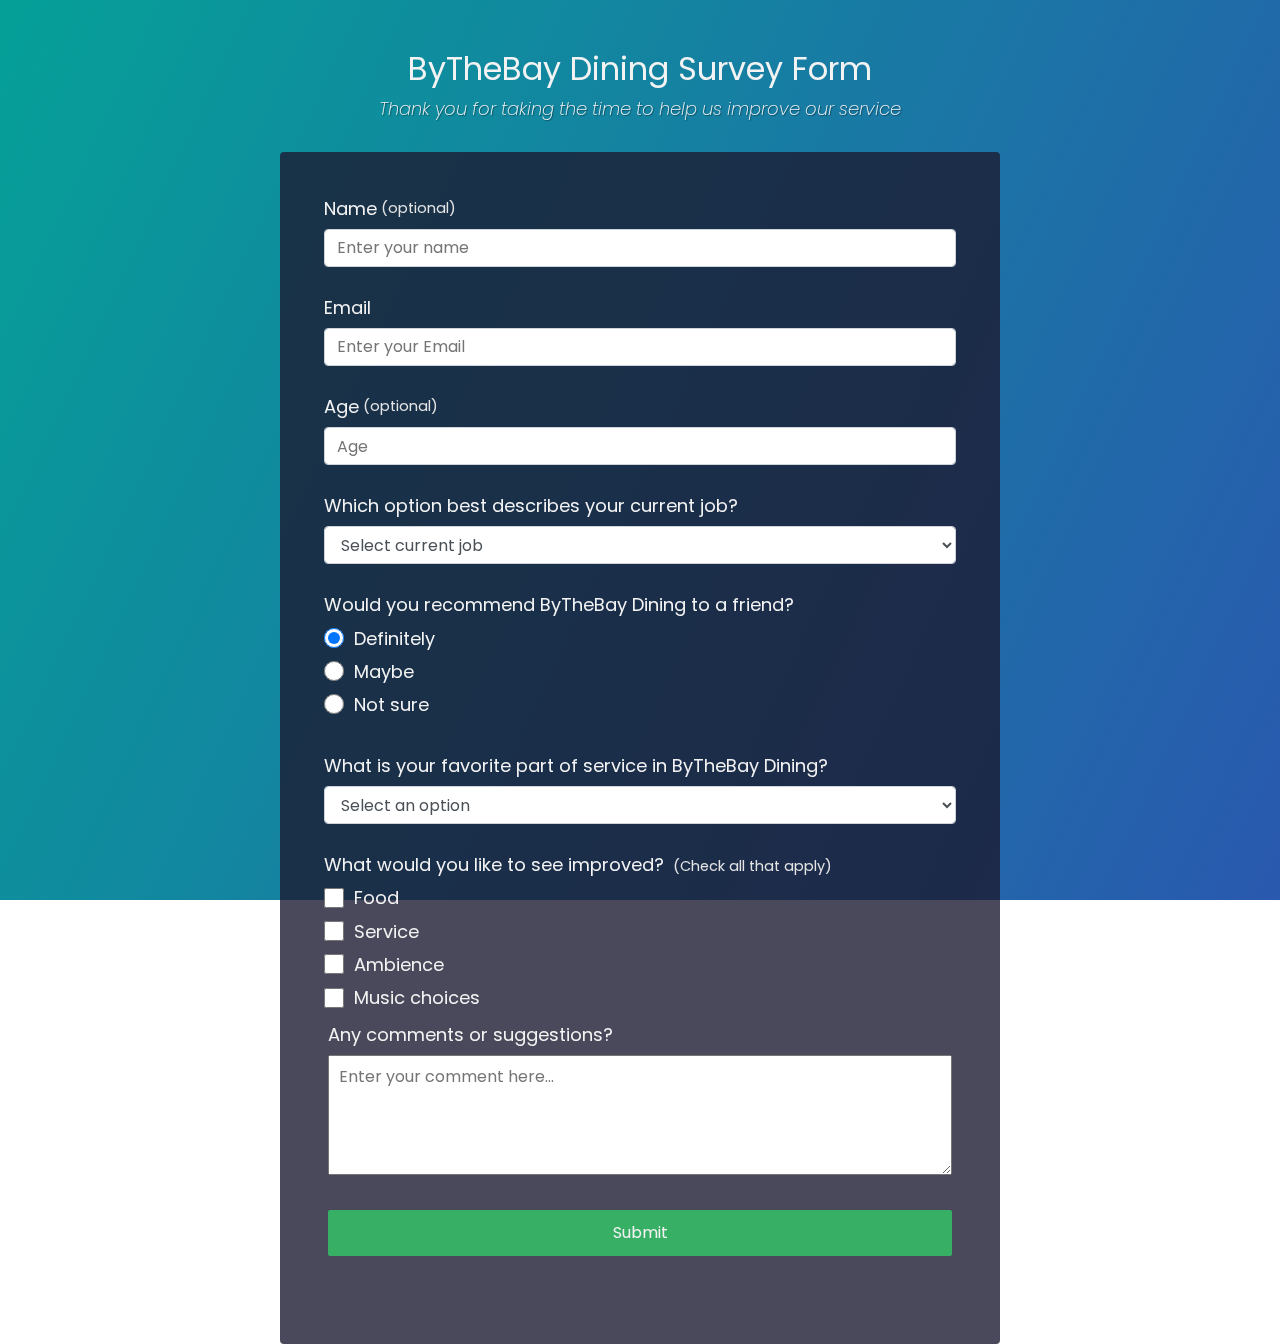
<file: Survey Form/index.html>
<!DOCTYPE html>
<html>
  <head>
    <link rel="stylesheet" href="styles.css" />
  </head>
  <body>
    <div class="container">
      <header class="header">
        <h1 id="title" class="text-center"> ByTheBay Dining Survey Form</h1>
        <p id="description" class="description text-center">
          Thank you for taking the time to help us improve our service
        </p>
      </header>
      <form id="survey-form">
        <div class="form-group">
          <label id="name-label" for="name">Name <span class="clue">(optional)</span></label>
          <input
            type="text"
            name="name"
            id="name"
            class="form-control"
            placeholder="Enter your name"
            required
          />
        </div>
        <div class="form-group">
          <label id="email-label" for="email">Email</label>
          <input
            type="email"
            name="email"
            id="email"
            class="form-control"
            placeholder="Enter your Email"
            required
          />
        </div>
        <div class="form-group">
          <label id="number-label" for="number"
            >Age<span class="clue">(optional)</span></label
          >
          <input
            type="number"
            name="age"
            id="number"
            min="10"
            max="99"
            class="form-control"
            placeholder="Age"
          />
        </div>
        <div class="form-group">
          <p>Which option best describes your current job?</p>
          <select id="dropdown" name="role" class="form-control" required>
            <option disabled selected value>Select current job</option>
            <option value="student">Student</option>
            <option value="job">Full Time Job</option>
            <option value="learner">Full Time Learner</option>
            <option value="preferNo">Prefer not to say</option>
            <option value="other">Other</option>
          </select>
        </div>

        <div class="form-group">
          <p>Would you recommend ByTheBay Dining to a friend?</p>
          <label>
            <input
              name="user-recommend"
              value="definitely"
              type="radio"
              class="input-radio"
              checked
            />Definitely</label
          >
          <label>
            <input
              name="user-recommend"
              value="maybe"
              type="radio"
              class="input-radio"
            />Maybe</label
          >

          <label
            ><input
              name="user-recommend"
              value="not-sure"
              type="radio"
              class="input-radio"
            />Not sure</label
          >
        </div>

        <div class="form-group">
          <p>What is your favorite part of service in ByTheBay Dining?</p>
          <select id="most-like" name="mostLike" class="form-control" required>
            <option disabled selected value>Select an option</option>
            <option value="food">Food </option>
            <option value="service"> Service </option>
            <option value="ambience"> Ambience </option>
            <option value="music-choices"> Music choices </option>
          </select>
        </div>

        <div class="form-group">
          <p>
            What would you like to see improved?
            <span class="clue">(Check all that apply)</span>
          </p>

          <label
            ><input
              name="prefer"
              value="food"
              type="checkbox"
              class="input-checkbox"
            />Food</label
          >
          <label>
            <input
              name="prefer"
              value="service"
              type="checkbox"
              class="input-checkbox"
            />Service</label
          >
          <label
            ><input
              name="prefer"
              value="ambience"
              type="checkbox"
              class="input-checkbox"
            />Ambience</label
          >
          <label
            ><input
              name="prefer"
              value="music-choices"
              type="checkbox"
              class="input-checkbox"
            />Music choices</label
          >   

        <div class="form-group">
          <p>Any comments or suggestions?</p>
          <textarea
            id="comments"
            class="input-textarea"
            name="comment"
            placeholder="Enter your comment here..."
          ></textarea>
        </div>

        <div class="form-group">
          <button type="submit" id="submit" class="submit-button">
            Submit
          </button>
        </div>
      </form>
    </div>
  </body>
</html>
</file>
<file: Survey Form/styles.css>
@import url('https://fonts.googleapis.com/css?family=Poppins:200i,400&display=swap');

:root {
  --color-white: #f3f3f3;
  --color-darkblue: #1b1b32;
  --color-darkblue-alpha: rgba(27, 27, 50, 0.8);
  --color-green: #37af65;
}

*,
*::before,
*::after {
  box-sizing: border-box;
}

body {
  font-family: 'Poppins', sans-serif;
  font-size: 1rem;
  font-weight: 400;
  line-height: 1.4;
  color: var(--color-white);
  margin: 0;
}

/* mobile friendly alternative to using background-attachment: fixed */
body::before {
  content: '';
  position: fixed;
  top: 0;
  left: 0;
  height: 100%;
  width: 100%;
  z-index: -1;
  background: var(--color-darkblue);
  background-image: linear-gradient(
      115deg,
      rgba(0, 193, 177, 0.8),
      rgba(45, 104, 206, 0.8)
    ),
    url(https://images.unsplash.com/photo-1657299142018-4f7f33aea18c?ixlib=rb-1.2.1&ixid=MnwxMjA3fDF8MHxwaG90by1wYWdlfHx8fGVufDB8fHx8&auto=format&fit=crop&w=2070&q=80);
  background-size: cover;
  background-repeat: no-repeat;
  background-position: center;
}

h1 {
  font-weight: 400;
  line-height: 1.2;
}

p {
  font-size: 1.125rem;
}

h1,
p {
  margin-top: 0;
  margin-bottom: 0.5rem;
}

label {
  display: flex;
  align-items: center;
  font-size: 1.125rem;
  margin-bottom: 0.5rem;
}

input,
button,
select,
textarea {
  margin: 0;
  font-family: inherit;
  font-size: inherit;
  line-height: inherit;
}

button {
  border: none;
}

.container {
  width: 100%;
  margin: 3.125rem auto 0 auto;
}

@media (min-width: 576px) {
  .container {
    max-width: 540px;
  }
}

@media (min-width: 768px) {
  .container {
    max-width: 720px;
  }
}

.header {
  padding: 0 0.625rem;
  margin-bottom: 1.875rem;
}

.description {
  font-style: italic;
  font-weight: 200;
  text-shadow: 1px 1px 1px rgba(0, 0, 0, 0.4);
}

.clue {
  margin-left: 0.25rem;
  font-size: 0.9rem;
  color: #e4e4e4;
}

.text-center {
  text-align: center;
}

/* form */

form {
  background: var(--color-darkblue-alpha);
  padding: 2.5rem 0.625rem;
  border-radius: 0.25rem;
}

@media (min-width: 480px) {
  form {
    padding: 2.5rem;
  }
}

.form-group {
  margin: 0 auto 1.25rem auto;
  padding: 0.25rem;
}

.form-control {
  display: block;
  width: 100%;
  height: 2.375rem;
  padding: 0.375rem 0.75rem;
  color: #495057;
  background-color: #fff;
  background-clip: padding-box;
  border: 1px solid #ced4da;
  border-radius: 0.25rem;
  transition: border-color 0.15s ease-in-out, box-shadow 0.15s ease-in-out;
}

.form-control:focus {
  border-color: #80bdff;
  outline: 0;
  box-shadow: 0 0 0 0.2rem rgba(0, 123, 255, 0.25);
}

.input-radio,
.input-checkbox {
  display: inline-block;
  margin-right: 0.625rem;
  min-height: 1.25rem;
  min-width: 1.25rem;
}

.input-textarea {
  min-height: 120px;
  width: 100%;
  padding: 0.625rem;
  resize: vertical;
}

.submit-button {
  display: block;
  width: 100%;
  padding: 0.75rem;
  background: var(--color-green);
  color: inherit;
  border-radius: 2px;
  cursor: pointer;
}
</file>
